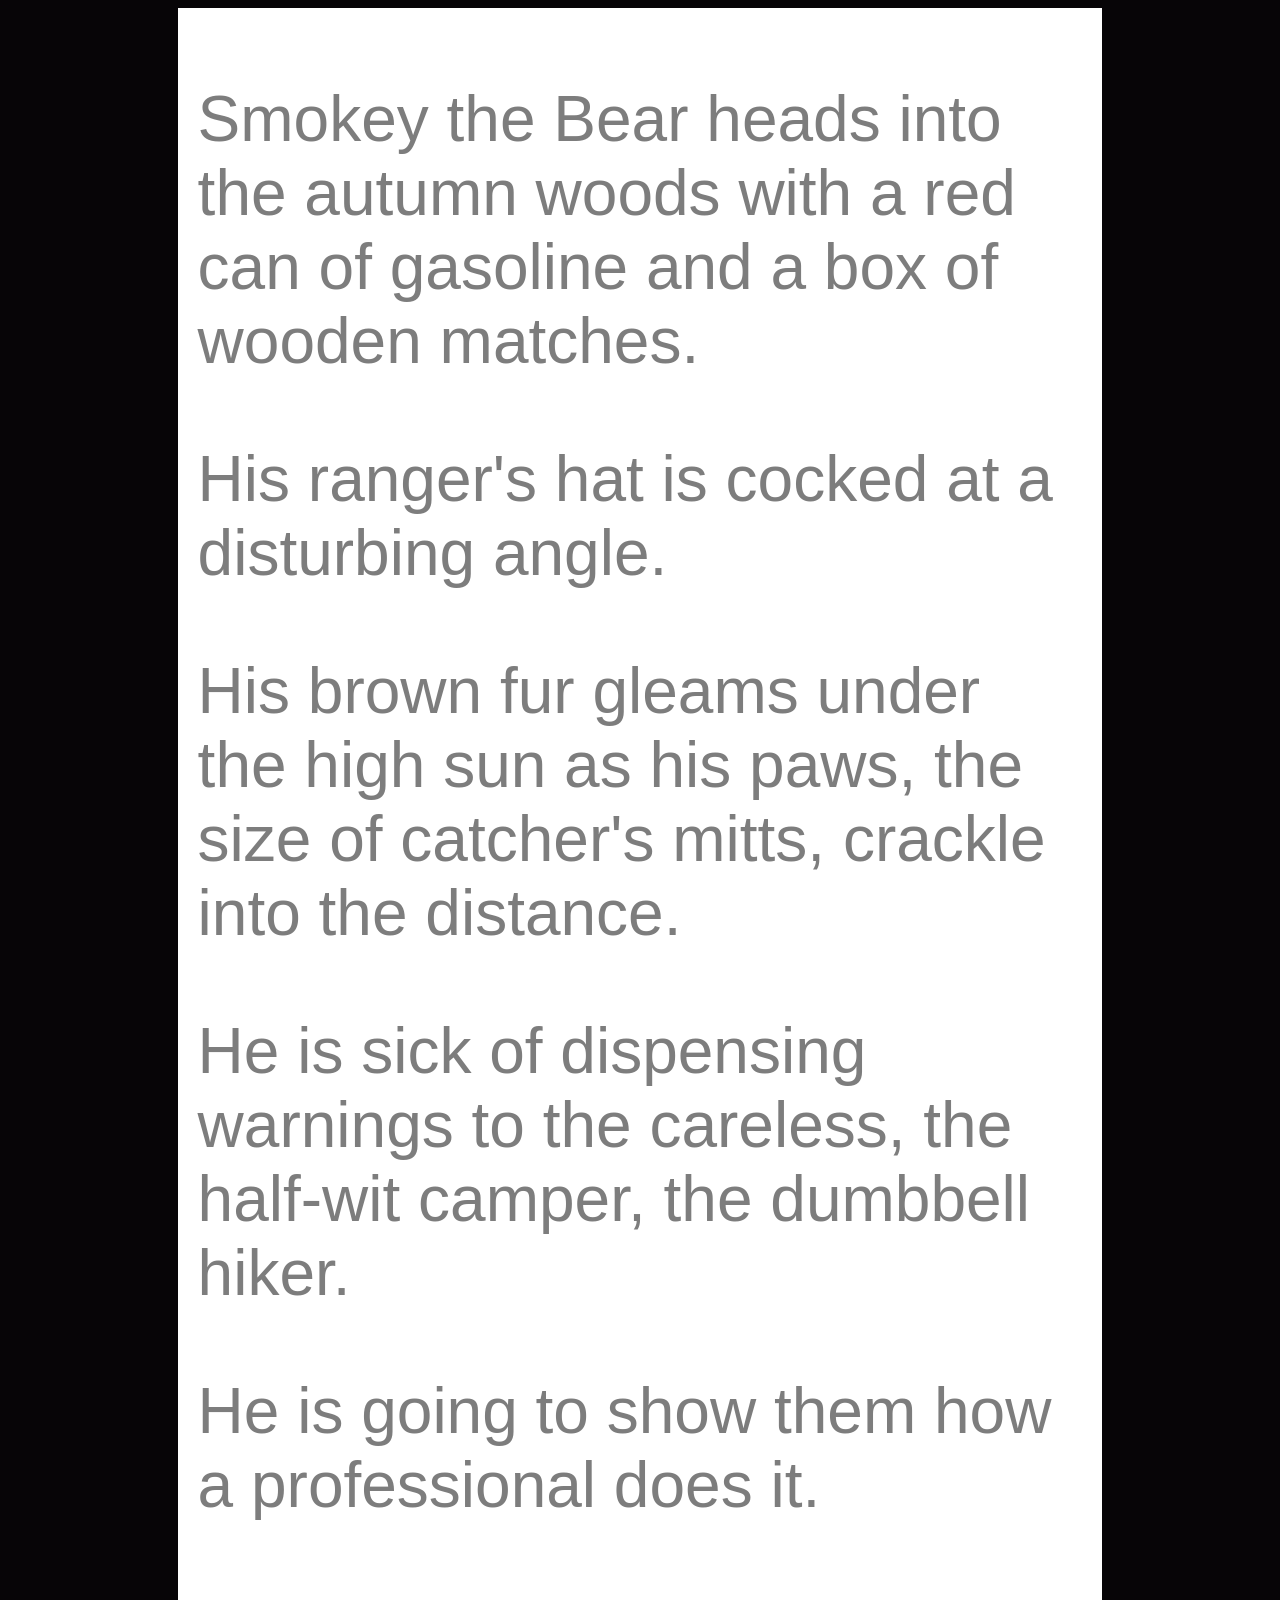
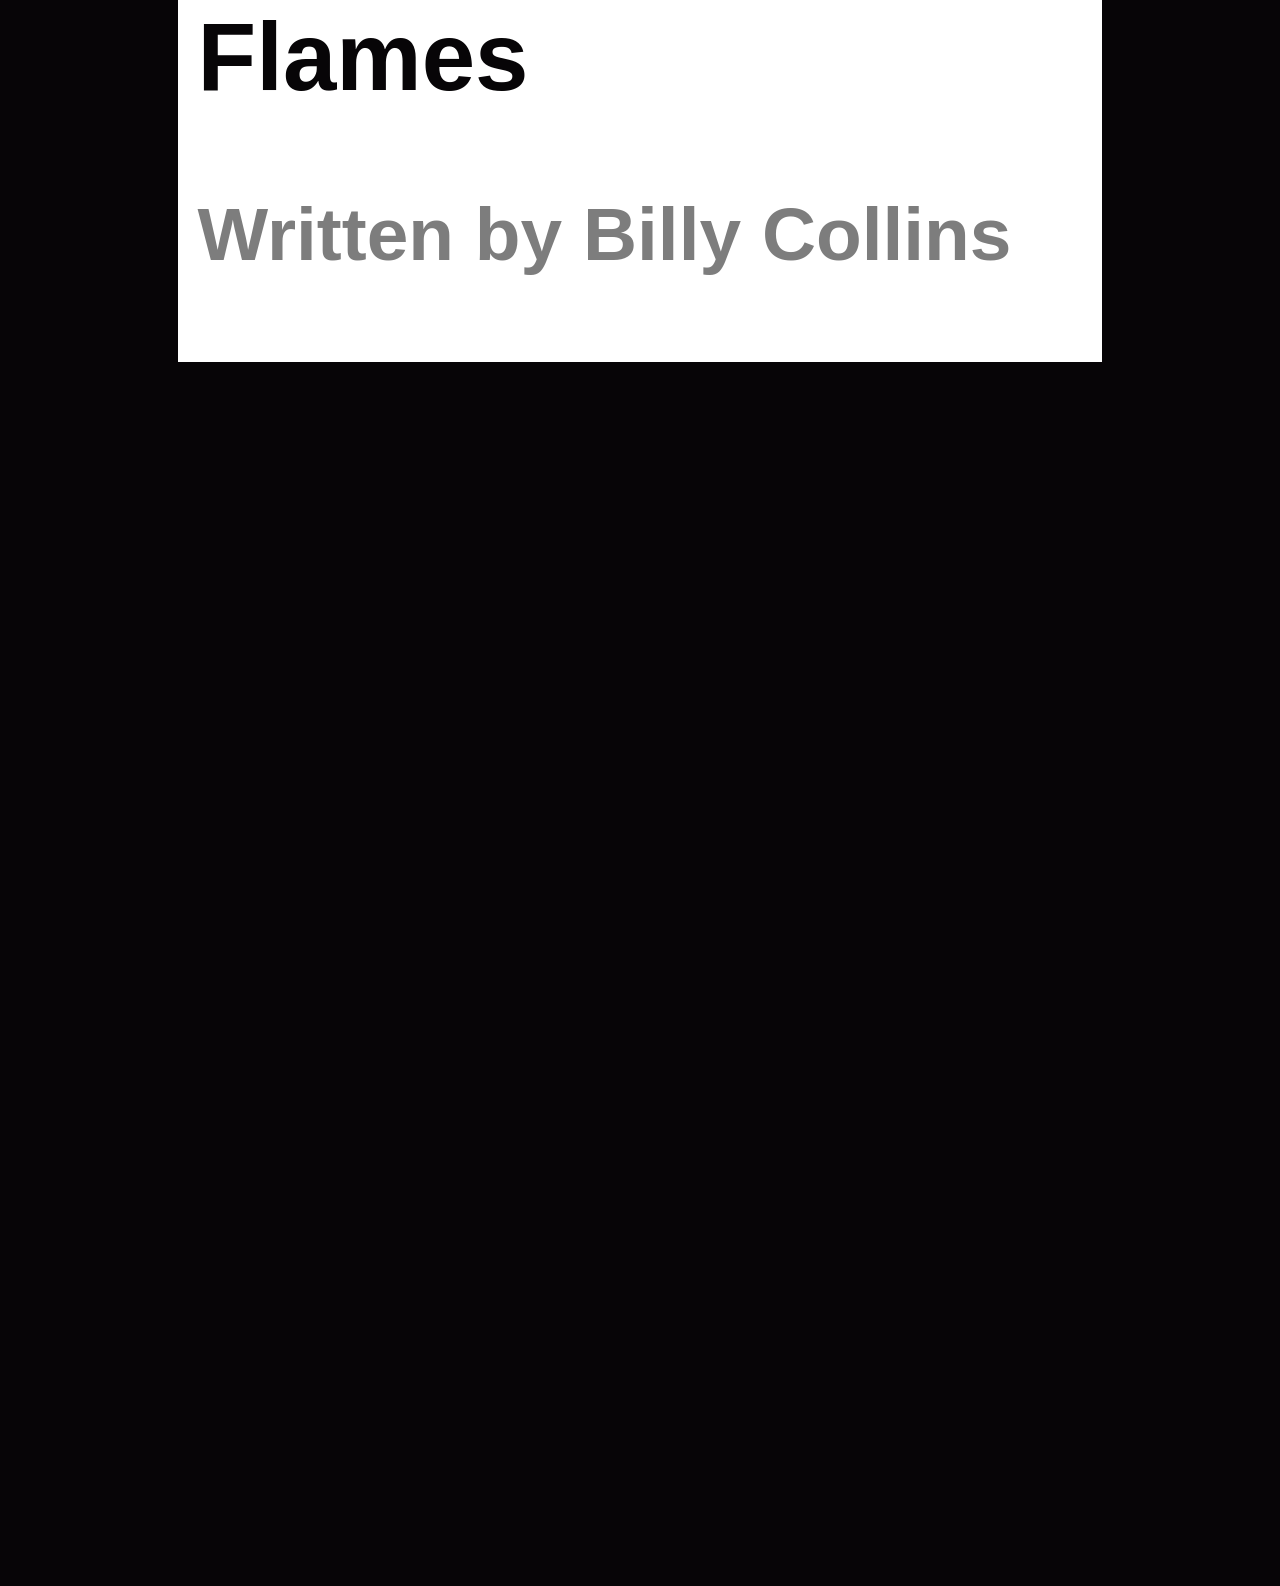
<file: index.html>
<html>
<head><link href="style.css" media="all" rel="stylesheet"></head>
<body data-0="background-color:rgb(07,05,07);" data-300="background-color:rgb(24,14,21);" data-600="background-color:rgb(45,30,38);"
data-900="background-color:rgb(74,50,71)" data-1200="background-color:rgb(255,71,106)">

<div data-0="background-color:rgb(255,255,255); color:rgb(125,125,125)" data-500="background-color:rgb(07,05,07);"
data-900="color:rgb(200,0,0)" data-1200="background-color:rgb(255,71,106);color:rgb(255,71,106)" id="poem">

  <p> Smokey the Bear heads
  into the autumn woods
  with a red can of gasoline
  and a box of wooden matches.</p>

  <p>
  His ranger's hat is cocked
  at a disturbing angle.
  </p>
<p>
  His brown fur gleams
  under the high sun
  as his paws, the size
  of catcher's mitts,
  crackle into the distance.
  </p>
  <p>
  He is sick of dispensing
  warnings to the careless,
  the half-wit camper,
  the dumbbell hiker.
  </p>
  <p>
  He is going to show them
  how a professional does it.</p>

  <h2 data-1200="color:rgb(7,5,7)">Flames</h2>
  <h3>Written by
  Billy
  Collins</h3>

</div>


  <script type="text/javascript" src="skrollr.min.js"></script>
  <script type="text/javascript">
  var s = skrollr.init();
  </script>

</body>
</html>
</file>
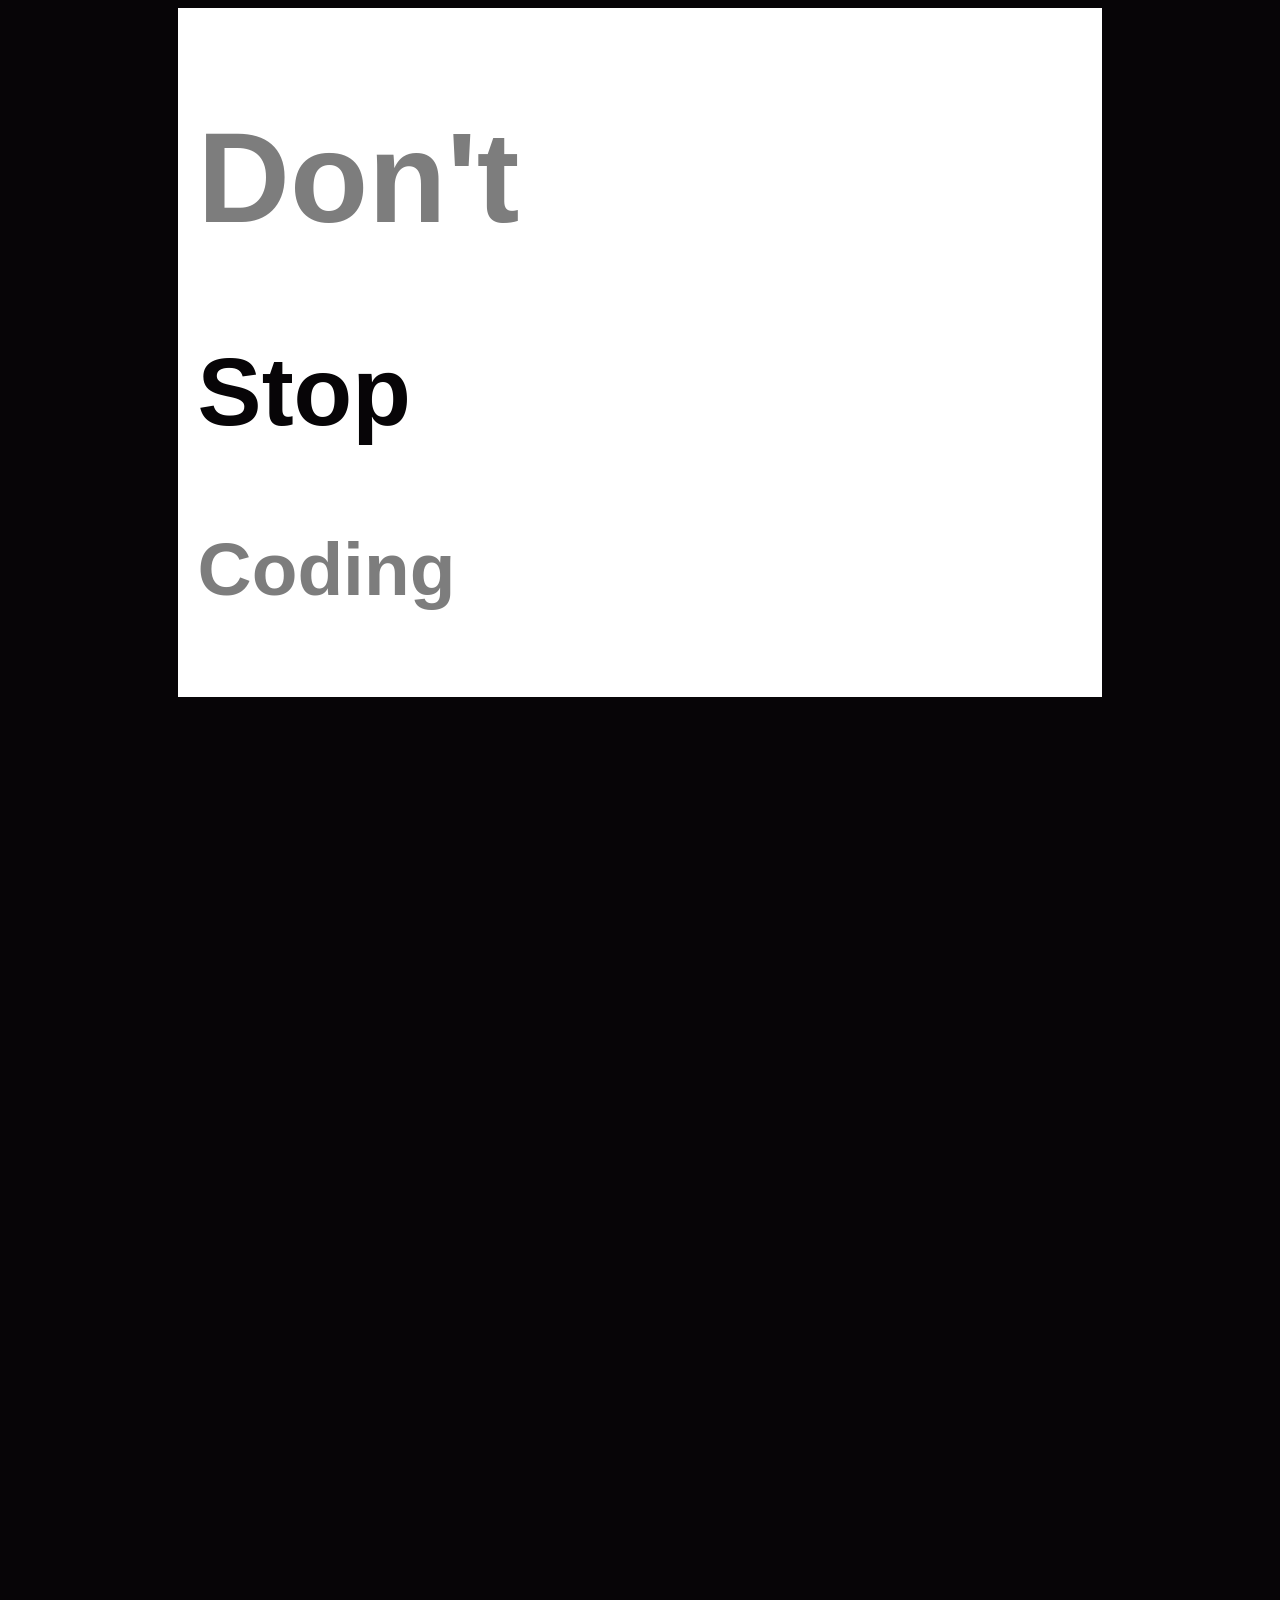
<file: dontstop.html>
<html>
<head><link href="style.css" media="all" rel="stylesheet"></head>
<body data-0="background-color:rgb(07,05,07);" data-300="background-color:rgb(24,14,21);" data-600="background-color:rgb(45,30,38);"
data-900="background-color:rgb(74,50,71)" data-1200="background-color:rgb(255,71,106)">

<div data-0="background-color:rgb(255,255,255); color:rgb(125,125,125)" data-500="background-color:rgb(07,05,07);"
data-900="color:rgb(200,0,0)" data-1200="background-color:rgb(255,71,106);color:rgb(255,71,106)" id="poem">

  <h1>Don't</h1>
  <h2 data-1200="color:rgb(7,5,7)">Stop</h2>
  <h3>Coding</h3>

</div>


  <script type="text/javascript" src="skrollr.min.js"></script>
  <script type="text/javascript">
  var s = skrollr.init();
  </script>

<!-- BigVideo Dependencies -->
<script src="//ajax.googleapis.com/ajax/libs/jquery/2.0.3/jquery.min.js"></script>
<script>window.jQuery || document.write('<script src="bower_components/jquery/jquery.min.js"><\/script>')</script>
<script src="bower_components/jquery-ui/jquery-ui.js"></script>
<script src="bower_components/jquery-ui/jquery-ui.min.js"></script>
<link href="//vjs.zencdn.net/4.7/video-js.css" rel="stylesheet">
<script src="//vjs.zencdn.net/4.7/video.js"></script>
<!-- Big Video-->
<script src="bower_components/BigVideo.js/lib/bigvideo.js"></script>
    <script>
    var vids = ['./volcano.webm'];
    $(function() {
    var BV = new $.BigVideo();
        BV.init();
        BV.showPlaylist(vids,{ambient:true});
    });
    </script>

</body>

</body>
</html>
</file>
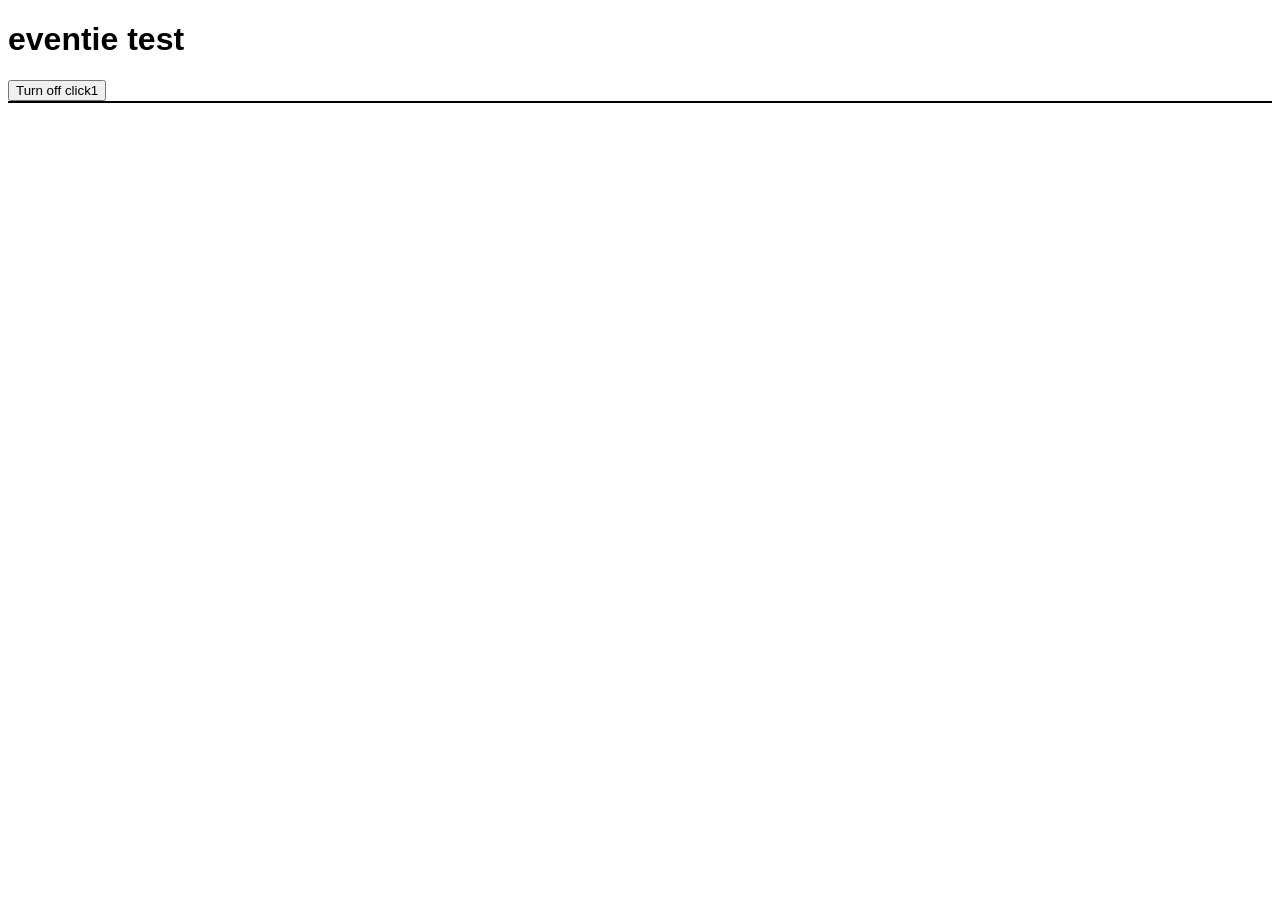
<file: bower_components/eventie/test.html>
<!doctype html>
<html>
<head>
  <meta charset="utf-8">

  <title>eventie test</title>
<style>
html, body { height: 100%; }

body { font-family: sans-serif; }

#output {
  font-size: 12px;
  border: 1px solid;
}
</style>

<script src="eventie.js"></script>
<script>
( function() {

var output;

function addText( message ) {
  output.innerHTML += '\<br\>' + message;
}

function Handler() {
  this.firstName = 'Ralph';
}

Handler.prototype.handleEvent = function( event ) {
  addText( this.firstName + ' handler on ' + event.type + ' at ' + (new Date()).getTime() );
};

function onClick1() {
  addText('click 1 on ' + this.nodeName + ' at ' + (new Date()).getTime() );
}

window.onload = function() {
  output = document.getElementById('output');
  var hndlr = new Handler();
    
  eventie.bind( document.body, 'click', onClick1 );
  eventie.bind( document.body, 'click', hndlr );
  eventie.bind( document.getElementById('turn-off'), 'click', function() {
    eventie.unbind( document.body, 'click', onClick1 );  
  }, false );

  function onResize() {
    console.log('resize');
  }

  eventie.bind( window, 'resize', onResize );
  eventie.unbind( window, 'resize', onResize );

  ( function() {
    var img = new Image();
    eventie.bind( img, 'load', function( event ) {
      var isImg = event.target === img;
      addText('img event.target is img: ' + isImg );
    });
    var w = Math.floor( Math.random() * 200 ) + 400;
    var h = Math.floor( Math.random() * 200 ) + 400;
    img.src = 'http://lorempixel.com/' + w + '/' + h;
  })();

};

})();
</script>

</head>
<body>

  <h1>eventie test</h1>

  <button id="turn-off">Turn off click1 </button>
  <div id="output"></div>

</body>
</html>
</file>
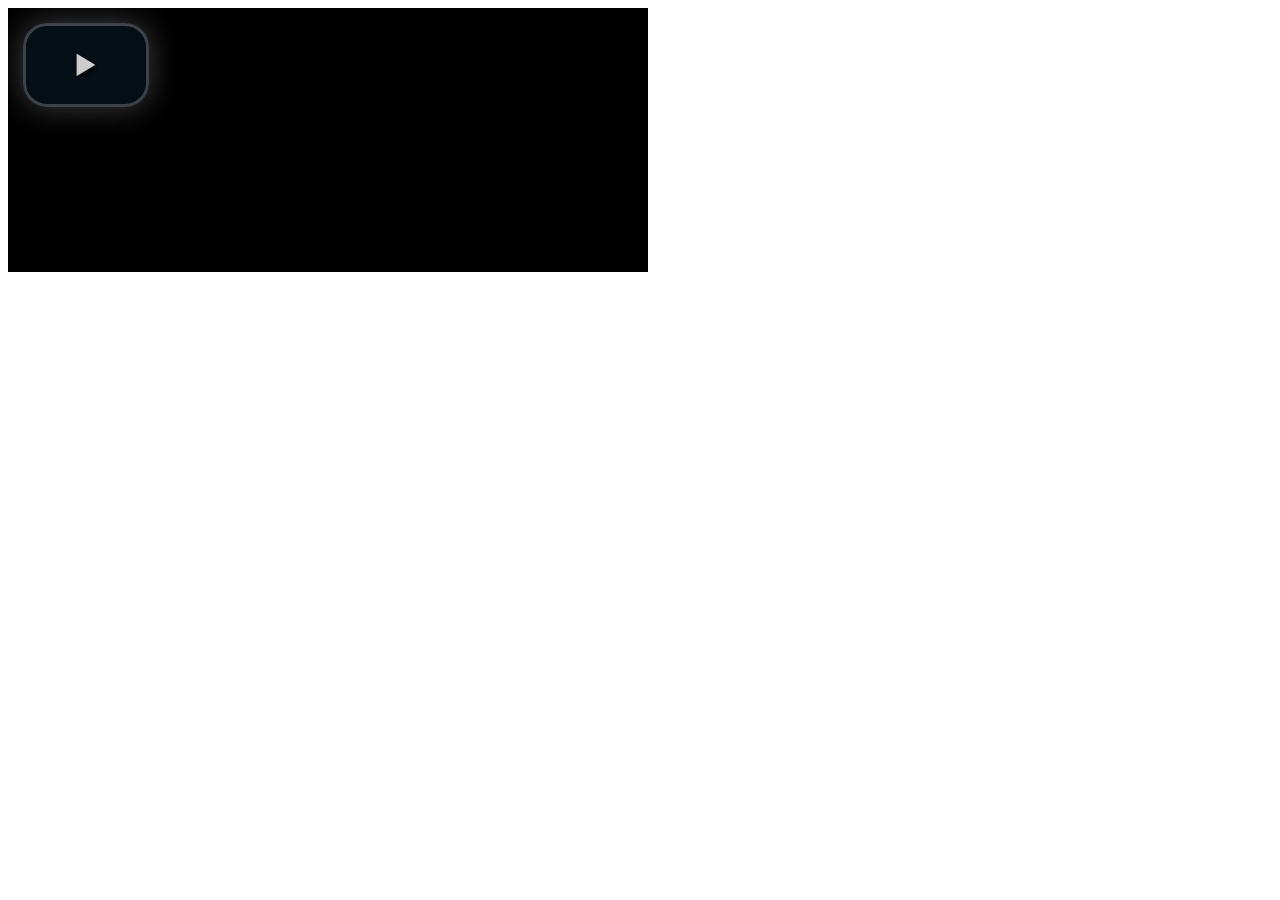
<file: bower_components/video.js/dist/video-js/demo.html>
<!DOCTYPE html>
<html>
<head>
  <title>Video.js | HTML5 Video Player</title>

  <!-- Chang URLs to wherever Video.js files will be hosted -->
  <link href="video-js.css" rel="stylesheet" type="text/css">
  <!-- video.js must be in the <head> for older IEs to work. -->
  <script src="video.js"></script>

  <!-- Unless using the CDN hosted version, update the URL to the Flash SWF -->
  <script>
    videojs.options.flash.swf = "video-js.swf";
  </script>


</head>
<body>

  <video id="example_video_1" class="video-js vjs-default-skin" controls preload="none" width="640" height="264"
      poster="http://video-js.zencoder.com/oceans-clip.png"
      data-setup="{}">
    <source src="http://video-js.zencoder.com/oceans-clip.mp4" type='video/mp4' />
    <source src="http://video-js.zencoder.com/oceans-clip.webm" type='video/webm' />
    <source src="http://video-js.zencoder.com/oceans-clip.ogv" type='video/ogg' />
    <track kind="captions" src="demo.captions.vtt" srclang="en" label="English"></track><!-- Tracks need an ending tag thanks to IE9 -->
    <track kind="subtitles" src="demo.captions.vtt" srclang="en" label="English"></track><!-- Tracks need an ending tag thanks to IE9 -->
    <p class="vjs-no-js">To view this video please enable JavaScript, and consider upgrading to a web browser that <a href="http://videojs.com/html5-video-support/" target="_blank">supports HTML5 video</a></p>
  </video>

</body>
</html>
</file>
<file: style.css>
#poem {
  font-size:4em;
  font-family: sans-serif;
  float:none;
  margin: 0 auto;
  width: 70%;
  padding: 10px 20px 10px 20px ;
}
</file>
<file: bower_components/video.js/dist/video-js/video-js.css>
/*!
Video.js Default Styles (http://videojs.com)
Version 4.7.3
Create your own skin at http://designer.videojs.com
*/
/* SKIN
================================================================================
The main class name for all skin-specific styles. To make your own skin,
replace all occurances of 'vjs-default-skin' with a new name. Then add your new
skin name to your video tag instead of the default skin.
e.g. <video class="video-js my-skin-name">
*/
.vjs-default-skin {
  color: #cccccc;
}
/* Custom Icon Font
--------------------------------------------------------------------------------
The control icons are from a custom font. Each icon corresponds to a character
(e.g. "\e001"). Font icons allow for easy scaling and coloring of icons.
*/
@font-face {
  font-family: 'VideoJS';
  src: url('font/vjs.eot');
  src: url('font/vjs.eot?#iefix') format('embedded-opentype'), url('font/vjs.woff') format('woff'), url('font/vjs.ttf') format('truetype'), url('font/vjs.svg#icomoon') format('svg');
  font-weight: normal;
  font-style: normal;
}
/* Base UI Component Classes
--------------------------------------------------------------------------------
*/
/* Slider - used for Volume bar and Seek bar */
.vjs-default-skin .vjs-slider {
  /* Replace browser focus hightlight with handle highlight */
  outline: 0;
  position: relative;
  cursor: pointer;
  padding: 0;
  /* background-color-with-alpha */
  background-color: #333333;
  background-color: rgba(51, 51, 51, 0.9);
}
.vjs-default-skin .vjs-slider:focus {
  /* box-shadow */
  -webkit-box-shadow: 0 0 2em #ffffff;
  -moz-box-shadow: 0 0 2em #ffffff;
  box-shadow: 0 0 2em #ffffff;
}
.vjs-default-skin .vjs-slider-handle {
  position: absolute;
  /* Needed for IE6 */
  left: 0;
  top: 0;
}
.vjs-default-skin .vjs-slider-handle:before {
  content: "\e009";
  font-family: VideoJS;
  font-size: 1em;
  line-height: 1;
  text-align: center;
  text-shadow: 0em 0em 1em #fff;
  position: absolute;
  top: 0;
  left: 0;
  /* Rotate the square icon to make a diamond */
  /* transform */
  -webkit-transform: rotate(-45deg);
  -moz-transform: rotate(-45deg);
  -ms-transform: rotate(-45deg);
  -o-transform: rotate(-45deg);
  transform: rotate(-45deg);
}
/* Control Bar
--------------------------------------------------------------------------------
The default control bar that is a container for most of the controls.
*/
.vjs-default-skin .vjs-control-bar {
  /* Start hidden */
  display: none;
  position: absolute;
  /* Place control bar at the bottom of the player box/video.
     If you want more margin below the control bar, add more height. */
  bottom: 0;
  /* Use left/right to stretch to 100% width of player div */
  left: 0;
  right: 0;
  /* Height includes any margin you want above or below control items */
  height: 3.0em;
  /* background-color-with-alpha */
  background-color: #07141e;
  background-color: rgba(7, 20, 30, 0.7);
}
/* Show the control bar only once the video has started playing */
.vjs-default-skin.vjs-has-started .vjs-control-bar {
  display: block;
  /* Visibility needed to make sure things hide in older browsers too. */

  visibility: visible;
  opacity: 1;
  /* transition */
  -webkit-transition: visibility 0.1s, opacity 0.1s;
  -moz-transition: visibility 0.1s, opacity 0.1s;
  -o-transition: visibility 0.1s, opacity 0.1s;
  transition: visibility 0.1s, opacity 0.1s;
}
/* Hide the control bar when the video is playing and the user is inactive  */
.vjs-default-skin.vjs-has-started.vjs-user-inactive.vjs-playing .vjs-control-bar {
  display: block;
  visibility: hidden;
  opacity: 0;
  /* transition */
  -webkit-transition: visibility 1s, opacity 1s;
  -moz-transition: visibility 1s, opacity 1s;
  -o-transition: visibility 1s, opacity 1s;
  transition: visibility 1s, opacity 1s;
}
.vjs-default-skin.vjs-controls-disabled .vjs-control-bar {
  display: none;
}
.vjs-default-skin.vjs-using-native-controls .vjs-control-bar {
  display: none;
}
/* The control bar shouldn't show after an error */
.vjs-default-skin.vjs-error .vjs-control-bar {
  display: none;
}
/* IE8 is flakey with fonts, and you have to change the actual content to force
fonts to show/hide properly.
  - "\9" IE8 hack didn't work for this
  - Found in XP IE8 from http://modern.ie. Does not show up in "IE8 mode" in IE9
*/
@media \0screen {
  .vjs-default-skin.vjs-user-inactive.vjs-playing .vjs-control-bar :before {
    content: "";
  }
}
/* General styles for individual controls. */
.vjs-default-skin .vjs-control {
  outline: none;
  position: relative;
  float: left;
  text-align: center;
  margin: 0;
  padding: 0;
  height: 3.0em;
  width: 4em;
}
/* FontAwsome button icons */
.vjs-default-skin .vjs-control:before {
  font-family: VideoJS;
  font-size: 1.5em;
  line-height: 2;
  position: absolute;
  top: 0;
  left: 0;
  width: 100%;
  height: 100%;
  text-align: center;
  text-shadow: 1px 1px 1px rgba(0, 0, 0, 0.5);
}
/* Replacement for focus outline */
.vjs-default-skin .vjs-control:focus:before,
.vjs-default-skin .vjs-control:hover:before {
  text-shadow: 0em 0em 1em #ffffff;
}
.vjs-default-skin .vjs-control:focus {
  /*  outline: 0; */
  /* keyboard-only users cannot see the focus on several of the UI elements when
  this is set to 0 */

}
/* Hide control text visually, but have it available for screenreaders */
.vjs-default-skin .vjs-control-text {
  /* hide-visually */
  border: 0;
  clip: rect(0 0 0 0);
  height: 1px;
  margin: -1px;
  overflow: hidden;
  padding: 0;
  position: absolute;
  width: 1px;
}
/* Play/Pause
--------------------------------------------------------------------------------
*/
.vjs-default-skin .vjs-play-control {
  width: 5em;
  cursor: pointer;
}
.vjs-default-skin .vjs-play-control:before {
  content: "\e001";
}
.vjs-default-skin.vjs-playing .vjs-play-control:before {
  content: "\e002";
}
/* Playback toggle
--------------------------------------------------------------------------------
*/
.vjs-default-skin .vjs-playback-rate .vjs-playback-rate-value {
  font-size: 1.5em;
  line-height: 2;
  position: absolute;
  top: 0;
  left: 0;
  width: 100%;
  height: 100%;
  text-align: center;
  text-shadow: 1px 1px 1px rgba(0, 0, 0, 0.5);
}
.vjs-default-skin .vjs-playback-rate.vjs-menu-button .vjs-menu .vjs-menu-content {
  width: 4em;
  left: -2em;
  list-style: none;
}
/* Volume/Mute
-------------------------------------------------------------------------------- */
.vjs-default-skin .vjs-mute-control,
.vjs-default-skin .vjs-volume-menu-button {
  cursor: pointer;
  float: right;
}
.vjs-default-skin .vjs-mute-control:before,
.vjs-default-skin .vjs-volume-menu-button:before {
  content: "\e006";
}
.vjs-default-skin .vjs-mute-control.vjs-vol-0:before,
.vjs-default-skin .vjs-volume-menu-button.vjs-vol-0:before {
  content: "\e003";
}
.vjs-default-skin .vjs-mute-control.vjs-vol-1:before,
.vjs-default-skin .vjs-volume-menu-button.vjs-vol-1:before {
  content: "\e004";
}
.vjs-default-skin .vjs-mute-control.vjs-vol-2:before,
.vjs-default-skin .vjs-volume-menu-button.vjs-vol-2:before {
  content: "\e005";
}
.vjs-default-skin .vjs-volume-control {
  width: 5em;
  float: right;
}
.vjs-default-skin .vjs-volume-bar {
  width: 5em;
  height: 0.6em;
  margin: 1.1em auto 0;
}
.vjs-default-skin .vjs-volume-menu-button .vjs-menu-content {
  height: 2.9em;
}
.vjs-default-skin .vjs-volume-level {
  position: absolute;
  top: 0;
  left: 0;
  height: 0.5em;
  /* assuming volume starts at 1.0 */

  width: 100%;
  background: #66a8cc url([data-uri]) -50% 0 repeat;
}
.vjs-default-skin .vjs-volume-bar .vjs-volume-handle {
  width: 0.5em;
  height: 0.5em;
  /* Assumes volume starts at 1.0. If you change the size of the
     handle relative to the volume bar, you'll need to update this value
     too. */

  left: 4.5em;
}
.vjs-default-skin .vjs-volume-handle:before {
  font-size: 0.9em;
  top: -0.2em;
  left: -0.2em;
  width: 1em;
  height: 1em;
}
.vjs-default-skin .vjs-volume-menu-button .vjs-menu .vjs-menu-content {
  width: 6em;
  left: -4em;
}
/* Progress
--------------------------------------------------------------------------------
*/
.vjs-default-skin .vjs-progress-control {
  position: absolute;
  left: 0;
  right: 0;
  width: auto;
  font-size: 0.3em;
  height: 1em;
  /* Set above the rest of the controls. */
  top: -1em;
  /* Shrink the bar slower than it grows. */
  /* transition */
  -webkit-transition: all 0.4s;
  -moz-transition: all 0.4s;
  -o-transition: all 0.4s;
  transition: all 0.4s;
}
/* On hover, make the progress bar grow to something that's more clickable.
    This simply changes the overall font for the progress bar, and this
    updates both the em-based widths and heights, as wells as the icon font */
.vjs-default-skin:hover .vjs-progress-control {
  font-size: .9em;
  /* Even though we're not changing the top/height, we need to include them in
      the transition so they're handled correctly. */

  /* transition */
  -webkit-transition: all 0.2s;
  -moz-transition: all 0.2s;
  -o-transition: all 0.2s;
  transition: all 0.2s;
}
/* Box containing play and load progresses. Also acts as seek scrubber. */
.vjs-default-skin .vjs-progress-holder {
  height: 100%;
}
/* Progress Bars */
.vjs-default-skin .vjs-progress-holder .vjs-play-progress,
.vjs-default-skin .vjs-progress-holder .vjs-load-progress,
.vjs-default-skin .vjs-progress-holder .vjs-load-progress div {
  position: absolute;
  display: block;
  height: 100%;
  margin: 0;
  padding: 0;
  /* updated by javascript during playback */

  width: 0;
  /* Needed for IE6 */
  left: 0;
  top: 0;
}
.vjs-default-skin .vjs-play-progress {
  /*
    Using a data URI to create the white diagonal lines with a transparent
      background. Surprisingly works in IE8.
      Created using http://www.patternify.com
    Changing the first color value will change the bar color.
    Also using a paralax effect to make the lines move backwards.
      The -50% left position makes that happen.
  */

  background: #66a8cc url([data-uri]) -50% 0 repeat;
}
.vjs-default-skin .vjs-load-progress {
  background: #646464 /* IE8- Fallback */;
  background: rgba(255, 255, 255, 0.2);
}
/* there are child elements of the load progress bar that represent the
   specific time ranges that have been buffered */
.vjs-default-skin .vjs-load-progress div {
  background: #787878 /* IE8- Fallback */;
  background: rgba(255, 255, 255, 0.1);
}
.vjs-default-skin .vjs-seek-handle {
  width: 1.5em;
  height: 100%;
}
.vjs-default-skin .vjs-seek-handle:before {
  padding-top: 0.1em /* Minor adjustment */;
}
/* Live Mode
--------------------------------------------------------------------------------
*/
.vjs-default-skin.vjs-live .vjs-time-controls,
.vjs-default-skin.vjs-live .vjs-time-divider,
.vjs-default-skin.vjs-live .vjs-progress-control {
  display: none;
}
.vjs-default-skin.vjs-live .vjs-live-display {
  display: block;
}
/* Live Display
--------------------------------------------------------------------------------
*/
.vjs-default-skin .vjs-live-display {
  display: none;
  font-size: 1em;
  line-height: 3em;
}
/* Time Display
--------------------------------------------------------------------------------
*/
.vjs-default-skin .vjs-time-controls {
  font-size: 1em;
  /* Align vertically by making the line height the same as the control bar */
  line-height: 3em;
}
.vjs-default-skin .vjs-current-time {
  float: left;
}
.vjs-default-skin .vjs-duration {
  float: left;
}
/* Remaining time is in the HTML, but not included in default design */
.vjs-default-skin .vjs-remaining-time {
  display: none;
  float: left;
}
.vjs-time-divider {
  float: left;
  line-height: 3em;
}
/* Fullscreen
--------------------------------------------------------------------------------
*/
.vjs-default-skin .vjs-fullscreen-control {
  width: 3.8em;
  cursor: pointer;
  float: right;
}
.vjs-default-skin .vjs-fullscreen-control:before {
  content: "\e000";
}
/* Switch to the exit icon when the player is in fullscreen */
.vjs-default-skin.vjs-fullscreen .vjs-fullscreen-control:before {
  content: "\e00b";
}
/* Big Play Button (play button at start)
--------------------------------------------------------------------------------
Positioning of the play button in the center or other corners can be done more
easily in the skin designer. http://designer.videojs.com/
*/
.vjs-default-skin .vjs-big-play-button {
  left: 0.5em;
  top: 0.5em;
  font-size: 3em;
  display: block;
  z-index: 2;
  position: absolute;
  width: 4em;
  height: 2.6em;
  text-align: center;
  vertical-align: middle;
  cursor: pointer;
  opacity: 1;
  /* Need a slightly gray bg so it can be seen on black backgrounds */
  /* background-color-with-alpha */
  background-color: #07141e;
  background-color: rgba(7, 20, 30, 0.7);
  border: 0.1em solid #3b4249;
  /* border-radius */
  -webkit-border-radius: 0.8em;
  -moz-border-radius: 0.8em;
  border-radius: 0.8em;
  /* box-shadow */
  -webkit-box-shadow: 0px 0px 1em rgba(255, 255, 255, 0.25);
  -moz-box-shadow: 0px 0px 1em rgba(255, 255, 255, 0.25);
  box-shadow: 0px 0px 1em rgba(255, 255, 255, 0.25);
  /* transition */
  -webkit-transition: all 0.4s;
  -moz-transition: all 0.4s;
  -o-transition: all 0.4s;
  transition: all 0.4s;
}
/* Optionally center */
.vjs-default-skin.vjs-big-play-centered .vjs-big-play-button {
  /* Center it horizontally */
  left: 50%;
  margin-left: -2.1em;
  /* Center it vertically */
  top: 50%;
  margin-top: -1.4000000000000001em;
}
/* Hide if controls are disabled */
.vjs-default-skin.vjs-controls-disabled .vjs-big-play-button {
  display: none;
}
/* Hide when video starts playing */
.vjs-default-skin.vjs-has-started .vjs-big-play-button {
  display: none;
}
/* Hide on mobile devices. Remove when we stop using native controls
    by default on mobile  */
.vjs-default-skin.vjs-using-native-controls .vjs-big-play-button {
  display: none;
}
.vjs-default-skin:hover .vjs-big-play-button,
.vjs-default-skin .vjs-big-play-button:focus {
  outline: 0;
  border-color: #fff;
  /* IE8 needs a non-glow hover state */
  background-color: #505050;
  background-color: rgba(50, 50, 50, 0.75);
  /* box-shadow */
  -webkit-box-shadow: 0 0 3em #ffffff;
  -moz-box-shadow: 0 0 3em #ffffff;
  box-shadow: 0 0 3em #ffffff;
  /* transition */
  -webkit-transition: all 0s;
  -moz-transition: all 0s;
  -o-transition: all 0s;
  transition: all 0s;
}
.vjs-default-skin .vjs-big-play-button:before {
  content: "\e001";
  font-family: VideoJS;
  /* In order to center the play icon vertically we need to set the line height
     to the same as the button height */

  line-height: 2.6em;
  text-shadow: 0.05em 0.05em 0.1em #000;
  text-align: center /* Needed for IE8 */;
  position: absolute;
  left: 0;
  width: 100%;
  height: 100%;
}
.vjs-error .vjs-big-play-button {
  display: none;
}
/* Error Display
--------------------------------------------------------------------------------
*/
.vjs-error-display {
  display: none;
}
.vjs-error .vjs-error-display {
  display: block;
  position: absolute;
  left: 0;
  top: 0;
  width: 100%;
  height: 100%;
}
.vjs-error .vjs-error-display:before {
  content: 'X';
  font-family: Arial;
  font-size: 4em;
  color: #666666;
  /* In order to center the play icon vertically we need to set the line height
     to the same as the button height */

  line-height: 1;
  text-shadow: 0.05em 0.05em 0.1em #000;
  text-align: center /* Needed for IE8 */;
  vertical-align: middle;
  position: absolute;
  top: 50%;
  margin-top: -0.5em;
  width: 100%;
}
.vjs-error-display div {
  position: absolute;
  font-size: 1.4em;
  text-align: center;
  bottom: 1em;
  right: 1em;
  left: 1em;
}
.vjs-error-display a,
.vjs-error-display a:visited {
  color: #F4A460;
}
/* Loading Spinner
--------------------------------------------------------------------------------
*/
.vjs-loading-spinner {
  /* Should be hidden by default */
  display: none;
  position: absolute;
  top: 50%;
  left: 50%;
  font-size: 4em;
  line-height: 1;
  width: 1em;
  height: 1em;
  margin-left: -0.5em;
  margin-top: -0.5em;
  opacity: 0.75;
}
/* Show the spinner when waiting for data and seeking to a new time */
.vjs-waiting .vjs-loading-spinner,
.vjs-seeking .vjs-loading-spinner {
  display: block;
  /* only animate when showing because it can be processor heavy */
  /* animation */
  -webkit-animation: spin 1.5s infinite linear;
  -moz-animation: spin 1.5s infinite linear;
  -o-animation: spin 1.5s infinite linear;
  animation: spin 1.5s infinite linear;
}
/* Errors are unrecoverable without user interaction so hide the spinner */
.vjs-error .vjs-loading-spinner {
  display: none;
  /* ensure animation doesn't continue while hidden */
  /* animation */
  -webkit-animation: none;
  -moz-animation: none;
  -o-animation: none;
  animation: none;
}
.vjs-default-skin .vjs-loading-spinner:before {
  content: "\e01e";
  font-family: VideoJS;
  position: absolute;
  top: 0;
  left: 0;
  width: 1em;
  height: 1em;
  text-align: center;
  text-shadow: 0em 0em 0.1em #000;
}
@-moz-keyframes spin {
  0% {
    -moz-transform: rotate(0deg);
  }
  100% {
    -moz-transform: rotate(359deg);
  }
}
@-webkit-keyframes spin {
  0% {
    -webkit-transform: rotate(0deg);
  }
  100% {
    -webkit-transform: rotate(359deg);
  }
}
@-o-keyframes spin {
  0% {
    -o-transform: rotate(0deg);
  }
  100% {
    -o-transform: rotate(359deg);
  }
}
@keyframes spin {
  0% {
    transform: rotate(0deg);
  }
  100% {
    transform: rotate(359deg);
  }
}
/* Menu Buttons (Captions/Subtitles/etc.)
--------------------------------------------------------------------------------
*/
.vjs-default-skin .vjs-menu-button {
  float: right;
  cursor: pointer;
}
.vjs-default-skin .vjs-menu {
  display: none;
  position: absolute;
  bottom: 0;
  left: 0em;
  /* (Width of vjs-menu - width of button) / 2 */

  width: 0em;
  height: 0em;
  margin-bottom: 3em;
  border-left: 2em solid transparent;
  border-right: 2em solid transparent;
  border-top: 1.55em solid #000000;
  /* Same width top as ul bottom */

  border-top-color: rgba(7, 40, 50, 0.5);
  /* Same as ul background */

}
/* Button Pop-up Menu */
.vjs-default-skin .vjs-menu-button .vjs-menu .vjs-menu-content {
  display: block;
  padding: 0;
  margin: 0;
  position: absolute;
  width: 10em;
  bottom: 1.5em;
  /* Same bottom as vjs-menu border-top */

  max-height: 15em;
  overflow: auto;
  left: -5em;
  /* Width of menu - width of button / 2 */

  /* background-color-with-alpha */
  background-color: #07141e;
  background-color: rgba(7, 20, 30, 0.7);
  /* box-shadow */
  -webkit-box-shadow: -0.2em -0.2em 0.3em rgba(255, 255, 255, 0.2);
  -moz-box-shadow: -0.2em -0.2em 0.3em rgba(255, 255, 255, 0.2);
  box-shadow: -0.2em -0.2em 0.3em rgba(255, 255, 255, 0.2);
}
.vjs-default-skin .vjs-menu-button:hover .vjs-menu {
  display: block;
}
.vjs-default-skin .vjs-menu-button ul li {
  list-style: none;
  margin: 0;
  padding: 0.3em 0 0.3em 0;
  line-height: 1.4em;
  font-size: 1.2em;
  text-align: center;
  text-transform: lowercase;
}
.vjs-default-skin .vjs-menu-button ul li.vjs-selected {
  background-color: #000;
}
.vjs-default-skin .vjs-menu-button ul li:focus,
.vjs-default-skin .vjs-menu-button ul li:hover,
.vjs-default-skin .vjs-menu-button ul li.vjs-selected:focus,
.vjs-default-skin .vjs-menu-button ul li.vjs-selected:hover {
  outline: 0;
  color: #111;
  /* background-color-with-alpha */
  background-color: #ffffff;
  background-color: rgba(255, 255, 255, 0.75);
  /* box-shadow */
  -webkit-box-shadow: 0 0 1em #ffffff;
  -moz-box-shadow: 0 0 1em #ffffff;
  box-shadow: 0 0 1em #ffffff;
}
.vjs-default-skin .vjs-menu-button ul li.vjs-menu-title {
  text-align: center;
  text-transform: uppercase;
  font-size: 1em;
  line-height: 2em;
  padding: 0;
  margin: 0 0 0.3em 0;
  font-weight: bold;
  cursor: default;
}
/* Subtitles Button */
.vjs-default-skin .vjs-subtitles-button:before {
  content: "\e00c";
}
/* Captions Button */
.vjs-default-skin .vjs-captions-button:before {
  content: "\e008";
}
/* Chapters Button */
.vjs-default-skin .vjs-chapters-button:before {
  content: "\e00c";
}
.vjs-default-skin .vjs-chapters-button.vjs-menu-button .vjs-menu .vjs-menu-content {
  width: 24em;
  left: -12em;
}
/* Replacement for focus outline */
.vjs-default-skin .vjs-captions-button:focus .vjs-control-content:before,
.vjs-default-skin .vjs-captions-button:hover .vjs-control-content:before {
  /* box-shadow */
  -webkit-box-shadow: 0 0 1em #ffffff;
  -moz-box-shadow: 0 0 1em #ffffff;
  box-shadow: 0 0 1em #ffffff;
}
/*
REQUIRED STYLES (be careful overriding)
================================================================================
When loading the player, the video tag is replaced with a DIV,
that will hold the video tag or object tag for other playback methods.
The div contains the video playback element (Flash or HTML5) and controls,
and sets the width and height of the video.

** If you want to add some kind of border/padding (e.g. a frame), or special
positioning, use another containing element. Otherwise you risk messing up
control positioning and full window mode. **
*/
.video-js {
  background-color: #000;
  position: relative;
  padding: 0;
  /* Start with 10px for base font size so other dimensions can be em based and
     easily calculable. */

  font-size: 10px;
  /* Allow poster to be vertially aligned. */

  vertical-align: middle;
  /*  display: table-cell; */
  /*This works in Safari but not Firefox.*/

  /* Provide some basic defaults for fonts */

  font-weight: normal;
  font-style: normal;
  /* Avoiding helvetica: issue #376 */

  font-family: Arial, sans-serif;
  /* Turn off user selection (text highlighting) by default.
     The majority of player components will not be text blocks.
     Text areas will need to turn user selection back on. */

  /* user-select */
  -webkit-user-select: none;
  -moz-user-select: none;
  -ms-user-select: none;
  user-select: none;
}
/* Playback technology elements expand to the width/height of the containing div
    <video> or <object> */
.video-js .vjs-tech {
  position: absolute;
  top: 0;
  left: 0;
  width: 100%;
  height: 100%;
}
/* Fix for Firefox 9 fullscreen (only if it is enabled). Not needed when
   checking fullScreenEnabled. */
.video-js:-moz-full-screen {
  position: absolute;
}
/* Fullscreen Styles */
body.vjs-full-window {
  padding: 0;
  margin: 0;
  height: 100%;
  /* Fix for IE6 full-window. http://www.cssplay.co.uk/layouts/fixed.html */
  overflow-y: auto;
}
.video-js.vjs-fullscreen {
  position: fixed;
  overflow: hidden;
  z-index: 1000;
  left: 0;
  top: 0;
  bottom: 0;
  right: 0;
  width: 100% !important;
  height: 100% !important;
  /* IE6 full-window (underscore hack) */
  _position: absolute;
}
.video-js:-webkit-full-screen {
  width: 100% !important;
  height: 100% !important;
}
.video-js.vjs-fullscreen.vjs-user-inactive {
  cursor: none;
}
/* Poster Styles */
.vjs-poster {
  background-repeat: no-repeat;
  background-position: 50% 50%;
  background-size: contain;
  cursor: pointer;
  height: 100%;
  margin: 0;
  padding: 0;
  position: relative;
  width: 100%;
}
.vjs-poster img {
  display: block;
  margin: 0 auto;
  max-height: 100%;
  padding: 0;
  width: 100%;
}
/* Hide the poster when native controls are used otherwise it covers them */
.video-js.vjs-using-native-controls .vjs-poster {
  display: none;
}
/* Text Track Styles */
/* Overall track holder for both captions and subtitles */
.video-js .vjs-text-track-display {
  text-align: center;
  position: absolute;
  bottom: 4em;
  /* Leave padding on left and right */
  left: 1em;
  right: 1em;
}
/* Move captions down when controls aren't being shown */
.video-js.vjs-user-inactive.vjs-playing .vjs-text-track-display {
  bottom: 1em;
}
/* Individual tracks */
.video-js .vjs-text-track {
  display: none;
  font-size: 1.4em;
  text-align: center;
  margin-bottom: 0.1em;
  /* Transparent black background, or fallback to all black (oldIE) */
  /* background-color-with-alpha */
  background-color: #000000;
  background-color: rgba(0, 0, 0, 0.5);
}
.video-js .vjs-subtitles {
  color: #ffffff /* Subtitles are white */;
}
.video-js .vjs-captions {
  color: #ffcc66 /* Captions are yellow */;
}
.vjs-tt-cue {
  display: block;
}
/* Hide disabled or unsupported controls */
.vjs-default-skin .vjs-hidden {
  display: none;
}
.vjs-lock-showing {
  display: block !important;
  opacity: 1;
  visibility: visible;
}
/*  In IE8 w/ no JavaScript (no HTML5 shim), the video tag doesn't register.
    The .video-js classname on the video tag also isn't considered.
    This optional paragraph inside the video tag can provide a message to users
    about what's required to play video. */
.vjs-no-js {
  padding: 20px;
  color: #ccc;
  background-color: #333;
  font-size: 18px;
  font-family: Arial, sans-serif;
  text-align: center;
  width: 300px;
  height: 150px;
  margin: 0px auto;
}
.vjs-no-js a,
.vjs-no-js a:visited {
  color: #F4A460;
}
/* -----------------------------------------------------------------------------
The original source of this file lives at
https://github.com/videojs/video.js/blob/master/src/css/video-js.less */
</file>
